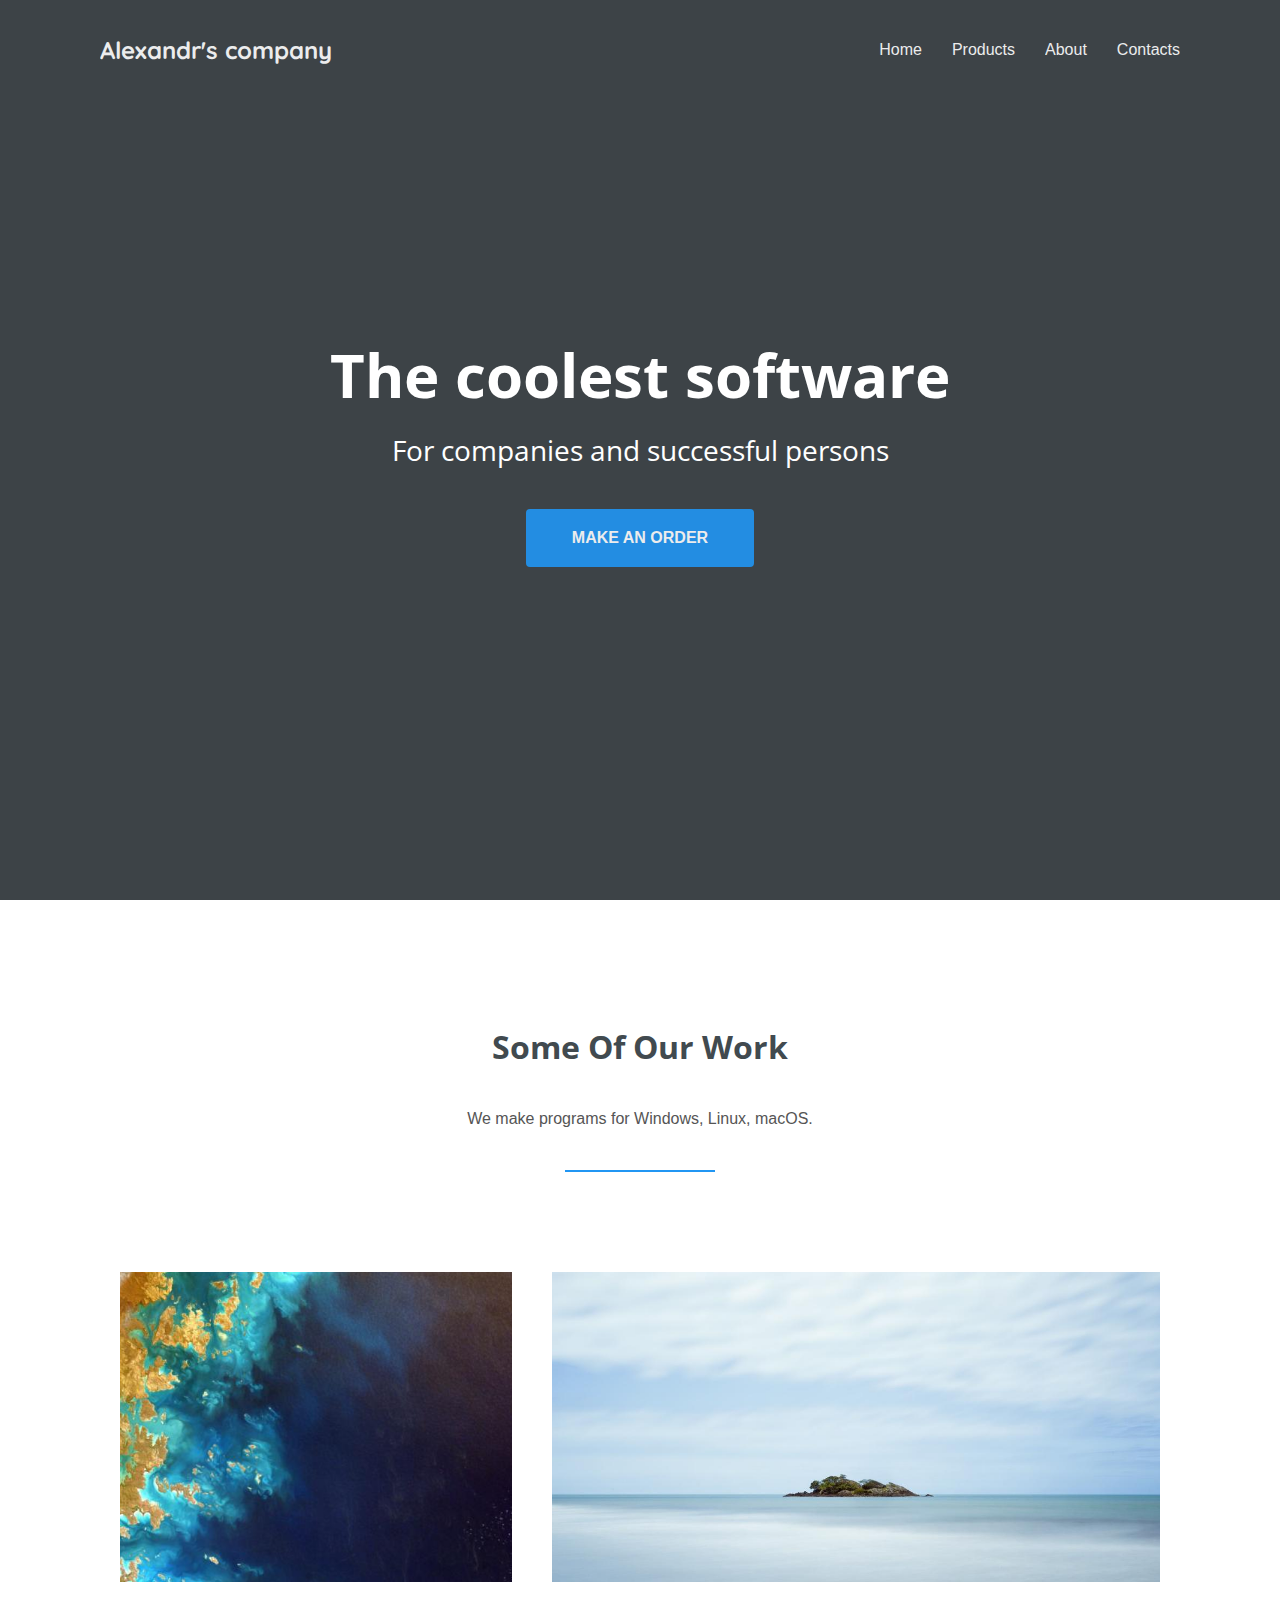
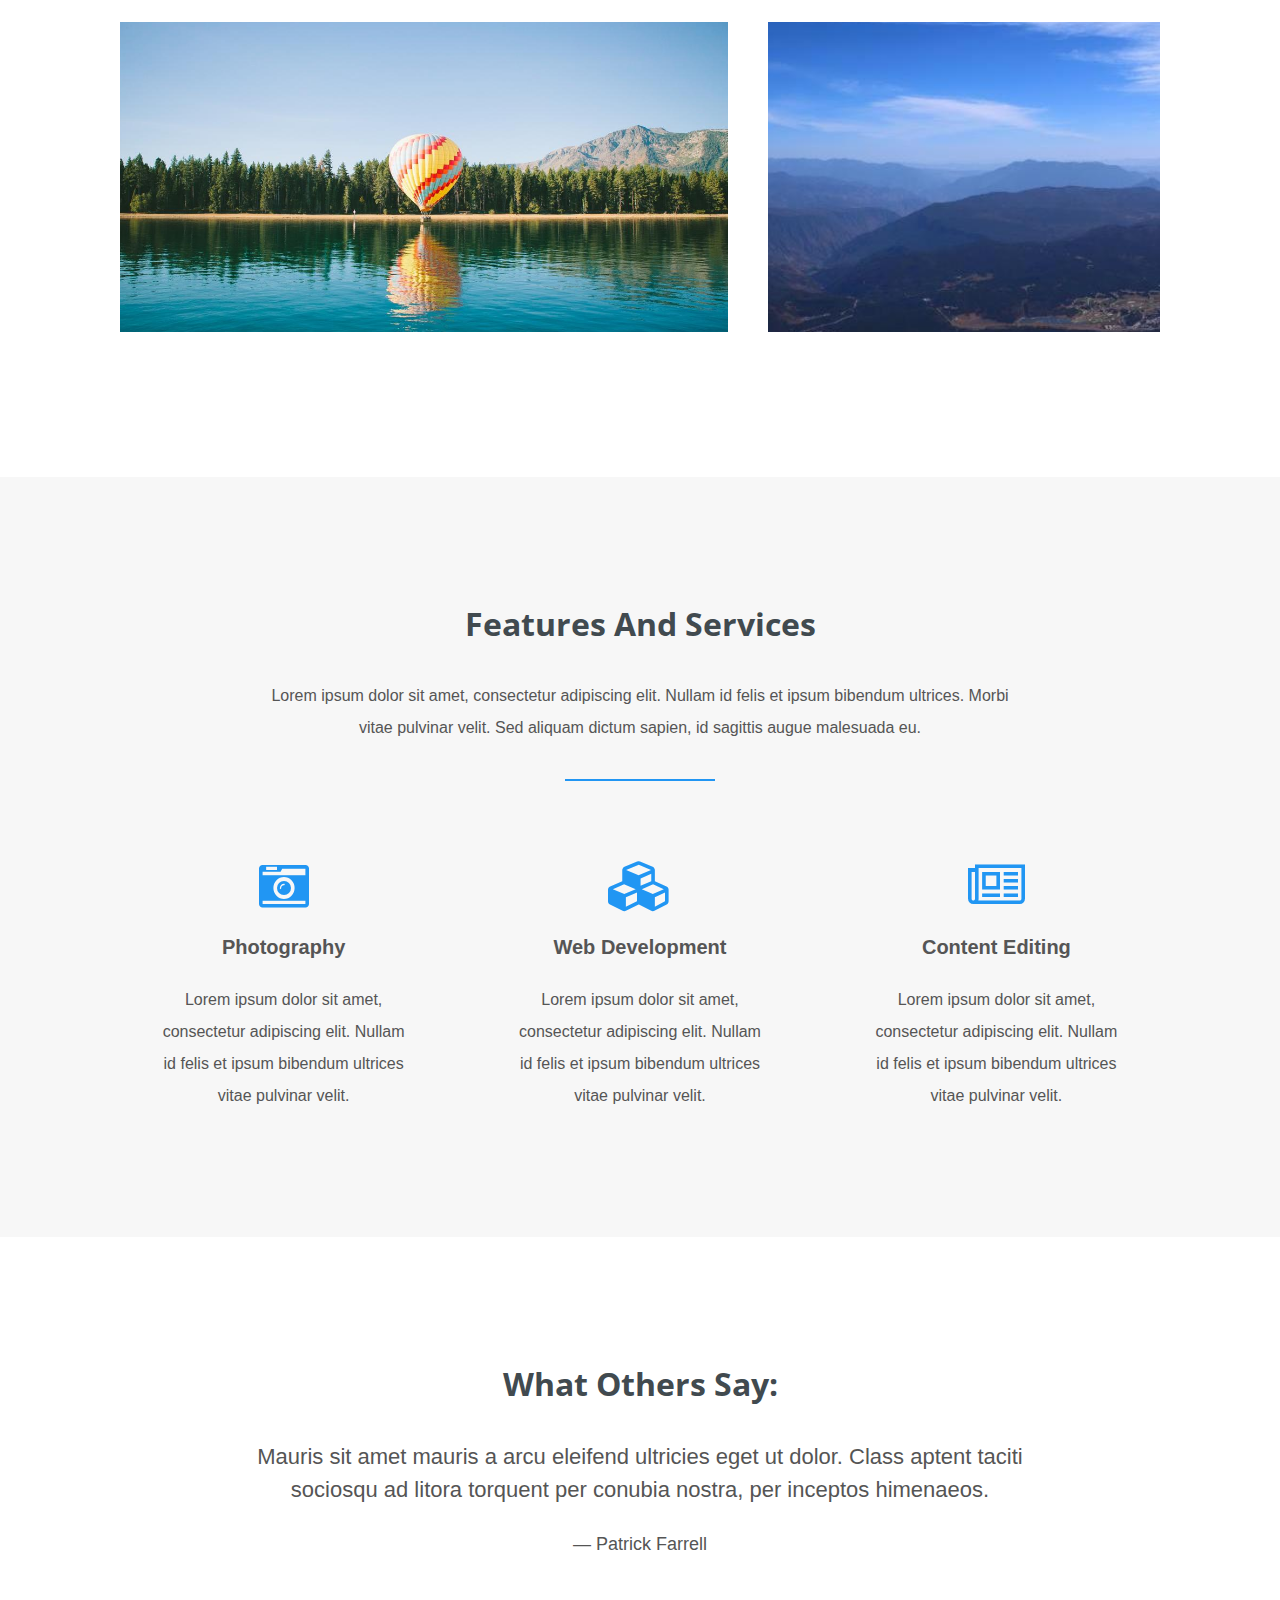
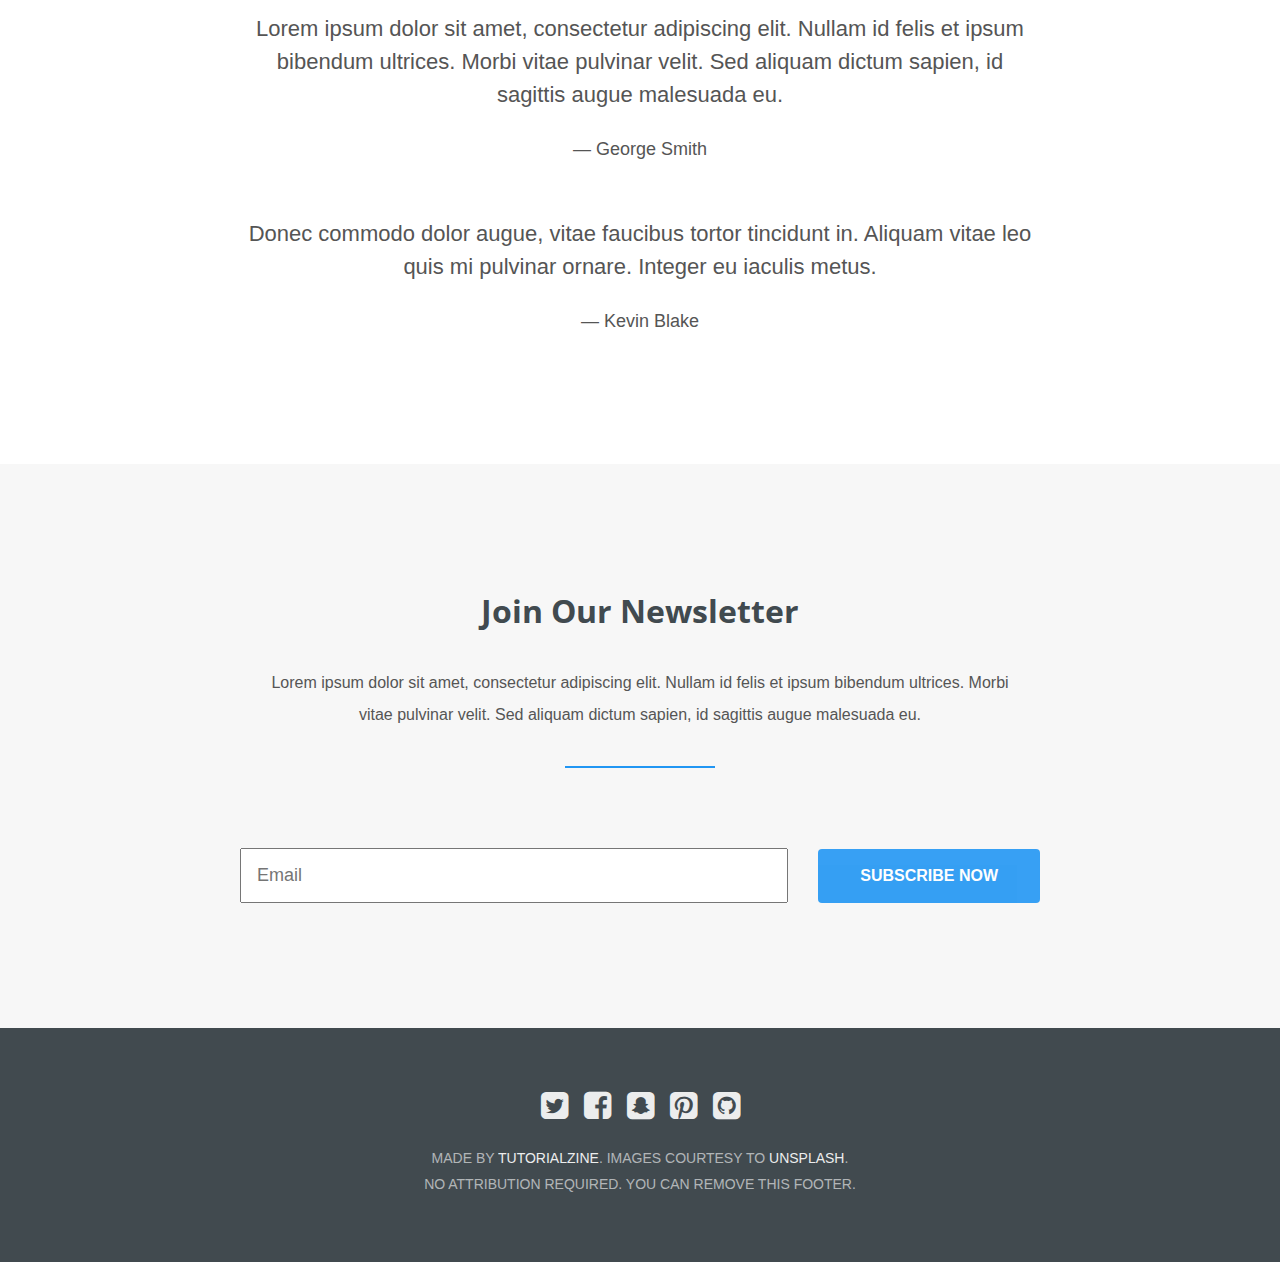
<file: flexbox-template/index.html>
<!DOCTYPE html>
<html>
<head>
    <meta charset="utf-8">
    <meta http-equiv="X-UA-Compatible" content="IE=edge">
    <meta name="viewport" content="width=device-width, initial-scale=1">
    <title>Alexandr's company</title>

    <link href="https://fonts.googleapis.com/css?family=Open+Sans" rel="stylesheet">
    <link href="https://fonts.googleapis.com/css?family=Quicksand" rel="stylesheet">
    <link rel="stylesheet" href="http://maxcdn.bootstrapcdn.com/font-awesome/4.6.0/css/font-awesome.min.css">
    <link rel="stylesheet" href="assets/css/styles.css">

</head>

<body>

<header>
    <h2><a href="#">Alexandr's company</a></h2>
    <nav>
        <li><a href="#">Home</a></li>
        <li><a href="#">Products</a></li>
        <li><a href="#">About</a></li>
        <li><a href="#">Contacts</a></li>
    </nav>
</header>


<section class="hero">
    <div class="background-image" style="background-color: #333333"></div>
    <h1>The coolest software</h1>
    <h3>For companies and successful persons</h3>
    <a href="#" class="btn">Make an order</a>
</section>


<section class="our-work">
    <h3 class="title">Some of our work</h3>
    <p>We make programs for Windows, Linux, macOS.</p>
    <hr>

    <ul class="grid">
        <li class="small" style="background-image: url(assets/img/coast.jpg);"></li>
        <li class="large" style="background-image: url(assets/img/island.jpg);"></li>
        <li class="large" style="background-image: url(assets/img/balloon.jpg);"></li>
        <li class="small" style="background-image: url(assets/img/mountain.jpg);"></li>
    </ul>
</section>


<section class="features">
    <h3 class="title">Features and services</h3>
    <p>Lorem ipsum dolor sit amet, consectetur adipiscing elit. Nullam id felis et ipsum bibendum ultrices. Morbi vitae
        pulvinar velit. Sed aliquam dictum sapien, id sagittis augue malesuada eu.</p>
    <hr>

    <ul class="grid">
        <li>
            <i class="fa fa-camera-retro"></i>
            <h4>Photography</h4>
            <p>Lorem ipsum dolor sit amet, consectetur adipiscing elit. Nullam id felis et ipsum bibendum ultrices vitae
                pulvinar velit.</p>
        </li>
        <li>
            <i class="fa fa-cubes"></i>
            <h4>Web Development</h4>
            <p>Lorem ipsum dolor sit amet, consectetur adipiscing elit. Nullam id felis et ipsum bibendum ultrices vitae
                pulvinar velit.</p>
        </li>
        <li>
            <i class="fa fa-newspaper-o"></i>
            <h4>Content Editing</h4>
            <p>Lorem ipsum dolor sit amet, consectetur adipiscing elit. Nullam id felis et ipsum bibendum ultrices vitae
                pulvinar velit.</p>
        </li>
        </div>
</section>


<section class="reviews">
    <h3 class="title">What others say:</h3>

    <p class="quote">Mauris sit amet mauris a arcu eleifend ultricies eget ut dolor. Class aptent taciti sociosqu ad
        litora torquent per conubia nostra, per inceptos himenaeos.</p>
    <p class="author">— Patrick Farrell</p>

    <p class="quote">Lorem ipsum dolor sit amet, consectetur adipiscing elit. Nullam id felis et ipsum bibendum
        ultrices. Morbi vitae pulvinar velit. Sed aliquam dictum sapien, id sagittis augue malesuada eu.</p>
    <p class="author">— George Smith</p>

    <p class="quote">Donec commodo dolor augue, vitae faucibus tortor tincidunt in. Aliquam vitae leo quis mi pulvinar
        ornare. Integer eu iaculis metus.</p>
    <p class="author">— Kevin Blake</p>


</section>


<section class="contact">
    <h3 class="title">Join our newsletter</h3>
    <p>Lorem ipsum dolor sit amet, consectetur adipiscing elit. Nullam id felis et ipsum bibendum ultrices. Morbi vitae
        pulvinar velit. Sed aliquam dictum sapien, id sagittis augue malesuada eu.</p>
    <hr>

    <form>
        <input type="email" placeholder="Email">
        <a href="#" class="btn">Subscribe now</a>
    </form>
</section>

<footer>
    <ul>
        <li><a href="#"><i class="fa fa-twitter-square"></i></a></li>
        <li><a href="#"><i class="fa fa-facebook-square"></i></a></li>
        <li><a href="#"><i class="fa fa-snapchat-square"></i></a></li>
        <li><a href="#"><i class="fa fa-pinterest-square"></i></a></li>
        <li><a href="#"><i class="fa fa-github-square""></i></a></li>
    </ul>
    <p>Made by <a href="http://tutorialzine.com/" target="_blank">tutorialzine</a>. images courtesy to <a
            href="http://unsplash.com/" target="_blank">unsplash</a>.</p>
    <p>No attribution required. you can remove this footer.</p>
</footer>

</body>

</html>
</file>
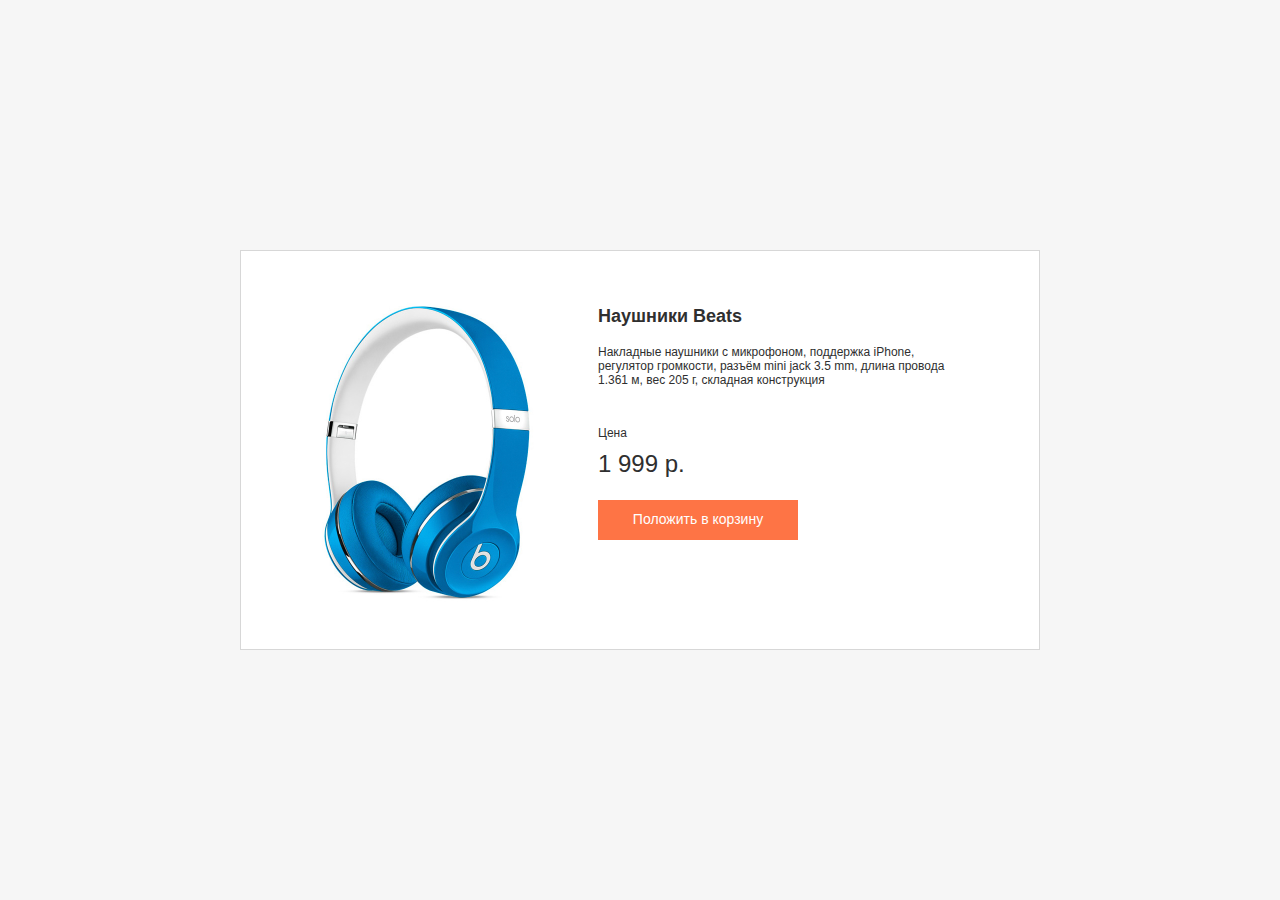
<file: third/index.html>
<!DOCTYPE html>
<html lang="ru">
<head>
    <meta charset="UTF-8">
    <link rel="stylesheet" href="css/reset.css">
    <link rel="stylesheet" href="css/main.css">
    <title>Наушники Beats</title>
</head>
    <body>
        <div class="container">
            <div class="item-1">
                <div class="card">
                    <img src="img/beats.png" alt="Товар - наушники beats">
                    <div class="text-block">
                        <h1>Наушники Beats</h1>
                        <br>
                        <p>Накладные наушники с микрофоном, поддержка iPhone, регулятор громкости, разъём mini jack 3.5 mm,
                            длина провода 1.361 м, вес 205 г, складная конструкция
                        </p>
                    </div>
                    <div class="price">
                        <p>Цена</p>
                        <p class="cash">1 999 р.</p>
                        <div class="button">
                            <a href="#" class="item-button-1">Положить в корзину</a>
                        </div>
                    </div>
                </div>
            </div>
        </div>
    </body>
</html>
</file>
<file: flexbox-template/assets/css/styles.css>
/*-------------
 	General
-------------*/

*{
	margin: 0;
	padding: 0;
	box-sizing: border-box;
}

html{
	font: normal 16px sans-serif;
	color: #555;
}

ul, nav{
	list-style: none;
}

a{
	text-decoration: none;
	color: inherit;
	cursor: pointer;

	opacity: 0.9;
}

a:hover{
	opacity: 1;
}

a.btn{
	color: #fff;
	border-radius: 4px;
	text-transform: uppercase;
	background-color: #2196F3;
	font-weight: 800;
	text-align: center;
}

hr{
	width: 150px;
	height: 2px;
	background-color: #2196F3;
	border: 0;
	margin-bottom: 80px;
}

section{
	display: flex;
	flex-direction: column;
	align-items: center;

	padding: 125px 100px;
}

@media (max-width: 1000px){

	section{
		padding: 100px 50px;
	}

}

@media (max-width: 600px){

	section{
		padding: 80px 30px;
	}

}

section h3.title{
	color: #414a4f;
	text-transform: capitalize; 
	font: bold 32px 'Open Sans', sans-serif;
	margin-bottom: 35px;
	text-align: center;
}

section p{
	max-width: 800px;
	text-align: center;
	margin-bottom: 35px;
	padding: 0 20px;
	line-height: 2;
}

ul.grid{
	width: 100%;
	display: flex;
	flex-wrap: wrap;
	justify-content: center;
}


/*-------------
 	Header
-------------*/

header{
	position: absolute;
	top: 0;
	left: 0;
	z-index: 10;
	width: 100%;
	display: flex;
	justify-content: space-between;
	align-items: center;
	color: #fff;
	padding: 35px 100px 0;
}

header h2{
	font-family: 'Quicksand', sans-serif;
}

header nav{
	display: flex;
}

header nav li{
	margin: 0 15px;
}

header nav li:first-child{
	margin-left: 0;	
}

header nav li:last-child{
	margin-right: 0;	
}



@media (max-width: 1000px){
	header{
		padding: 20px 50px;
	}
}


@media (max-width: 700px){
	header{
		flex-direction: column;		
	}

	header h2{
		margin-bottom: 15px;
	}
}



/*----------------
 	Hero Section
----------------*/

.hero{
	position: relative;
	justify-content: center;
	min-height: 100vh;
	color: #fff;
	text-align: center;
}

.hero .background-image{
	position: absolute;
	top: 0;
	left: 0;
	width: 100%;
	height: 100%;
	background-size: cover;
	background-color: #2196F3;
	z-index: -1;
}

.hero .background-image:after{
	content: '';
	position: absolute;
	top: 0;
	left: 0;
	width: 100%;
	height: 100%;
	background-color: #414a4f;
	opacity: 0.75;
}

.hero h1{
	font: bold 60px 'Open Sans', sans-serif;
	margin-bottom: 15px;
}

.hero h3{
	font: normal 28px 'Open Sans', sans-serif;
	margin-bottom: 40px;
}

.hero a.btn{
	padding: 20px 46px;
}

@media (max-width: 800px){

	.hero{
		min-height: 600px;
	}

	.hero h1{
		font-size: 48px;
	}

	.hero h3{
		font-size: 24px;
	}

	.hero a.btn{
		padding: 15px 40px;
	}

}



/*--------------------
 	Our Work Section
---------------------*/

.оur-work{
	background-color: #fff;
}

.our-work .grid li{
	padding: 20px;
	height: 350px;
	border-radius: 3px;

	background-clip: content-box;
	background-size: cover;
	background-position: center;
	background-color: #333;
}

.our-work .grid li.small{
	flex-basis: 40%;
}

.our-work .grid li.large{
	flex-basis: 60%;
}


@media (max-width: 1000px){

	.our-work .grid li.small,
	.our-work .grid li.large{
		flex-basis: 100%;
	}

}



/*----------------------
 	Features Section
----------------------*/

.features{
	background-color: #f7f7f7;
}

.features .grid li{
	padding: 0 30px;
	flex-basis: 33%;
	text-align: center;
}

.features .grid li i{
    font-size: 50px;
    color: #2196F3;
    margin-bottom: 25px;
}

.features .grid li h4{
	color: #555;
    font-size: 20px;
    margin-bottom: 25px;
}

.features .grid li p{
    margin: 0;
}

@media (max-width: 1000px){

	.features .grid li{
		flex-basis: 70%;
		margin-bottom: 65px;
	}

	.features .grid li:last-child{
		margin-bottom: 0;
	}

}


@media (max-width: 600px){

	.features .grid li{
		flex-basis: 100%;
	}

}



/*--------------------
 	Reviews Section
--------------------*/

.reviews{
	background-color: #fff;
}

.reviews .quote{
	text-align: center;
	width: 80%;
    font-size: 22px;
    font-weight: 300;
    line-height: 1.5;
    margin-bottom: 20px;
    padding: 0;
}

.reviews .author{
    font-size: 18px;
    margin-bottom: 50px;
}

.reviews .author:last-child{
    margin-bottom: 0;
}

@media (max-width: 1000px){

	.reviews .quote{
		font-size: 20px;
	}

	.reviews .author{
	    font-size: 16px;
	}

}



/*---------------------
 	Contact Section
---------------------*/

.contact{
	background-color: #f7f7f7;
}

.contact form{
	display: flex;
	align-items: center;
	justify-content: center;
	flex-wrap: wrap;

	max-width: 800px;
	width: 80%;
}

.contact form input{
	padding: 15px;
	flex: 1;
	margin-right: 30px;
	font-size: 18px;
	color: #555;
}

.contact form .btn{
	padding: 18px 42px;
}


@media (max-width: 800px){

	.contact form input{
		flex-basis: 100%;
		margin: 0 0 20px 0;
	}

}




/*-------------
 	Footer
-------------*/

footer{
	display: flex;
	flex-direction: column;
	align-items: center;
	text-align: center;
	color: #fff;
	background-color: #414a4f;
	padding: 60px 0;
}

footer ul{
	display: flex;
	margin-bottom: 25px;
	font-size: 32px;
}

footer ul li{
	margin: 0 8px;	
}

footer ul li:first-child{
	margin-left: 0;	
}

footer ul li:last-child{
	margin-right: 0;	
}

footer p{
	text-transform: uppercase;
	font-size: 14px;
	color: rgba(255,255,255,0.6);
	margin-bottom: 10px;
}

footer p a{
	color: #fff;
}

@media (max-width: 700px){

	footer{
		padding: 80px 15px;
	}

}


/* -- Demo ads -- */

@media (max-width: 1200px) {
	#bsaHolder{ display:none;}
}
</file>
<file: third/css/main.css>
* {
    box-sizing: border-box;
}

.wrapper {
    position: absolute;
    transform: translate(-50%, -50%);
}


body {
    margin: 0;
    padding: 0;
    display: inline-block;
    font-family: sans-serif;
    color: #2f2f2f;
    background-color: #f6f6f6;
}

.container {
    width: 800px;
    height: 400px;
    overflow: visible;
    position: absolute;

    /*transform: translate(-50%, -50%);*/

    left: 50%;
    top: 50%;
    margin: -200px auto 0 -400px;
    border: solid 1px #d7d7d7;
    background-color: #fff;
}

.item-1 {
    height: 100%;
}

.card {
    padding: 51px 460px 51px 37px;
}

.item-1 img {
    width: 300px;
    height: 300px;
}

.text-block {
    text-align: left;
    width: 400px;
    height: 100px;
    margin-left: 320px;
    margin-top: -300px;
}

.text-block h1 {
    font-size: 18px;
    font-weight: bold;
}

.text-block p {
    font-size: 12px;
    width: 350px;
    height: 50px;
}

.price {
    text-align: left;
    font-size: 12px;
    width: 50px;
    height: 30px;
    margin-left: 320px;
    margin-top: 20px;
}

.cash {
    text-align: left;
    font-size: 24px;
    width: 100px;
    height: 30px;
    margin-top: 10px;
}

.item-button-1 {
    display: inline-block;
    text-decoration: none;
    text-align: center;
    width: 200px;
    height: 40px;
    background-color: #fe7445;
    color: #fefffe;
    padding-top: 11px;
    margin-top: 20px;
    font-size: 14px;
    -webkit-transition: 0.5s;
    -o-transition: 0.5s;
    transition: 0.5s;
}

.item-button-1:hover {
    background-color: #ff4334;
}

/*@media (max-width: 830px) {
    .container {
    width: 400px;
        height: 200px;
        margin: 0 auto;
        overflow: visible;
        position: absolute;
        margin-left: -200px;
        margin-top: -100px;
    }

    .img {
        padding: 25px 230px 25px 17px;
    }

    .item-1 img {
        width: 150px;
        height: 150px;
    }

    .text-block {
        width: 195px;
        height: 60px;
        margin-left: 150px;
        margin-top: -160px;
    }

    .text-block h2 {
        font-size: 11px;
    }

    .text-block p {
        font-size: 8px;
        width: 195px;
    }

    .price {
        font-size: 8px;
        width: 45px;
        height: 35px;
        margin-left: 150px;
        margin-top: 5px;
    }

    .cash {
        font-size: 12px;
        width: 45px;
        height: 15px;
        margin-top: 5px;
    }

    .item-button-1 {
        display: inline-block;
        text-decoration: none;
        text-align: center;
        width: 110px;
        height: 25px;
        background-color: #fe7445;
        color: #fefffe;
        padding-top: 7.5px;
        margin-top: 0;
        font-size: 8px;
    }
}*/
</file>
